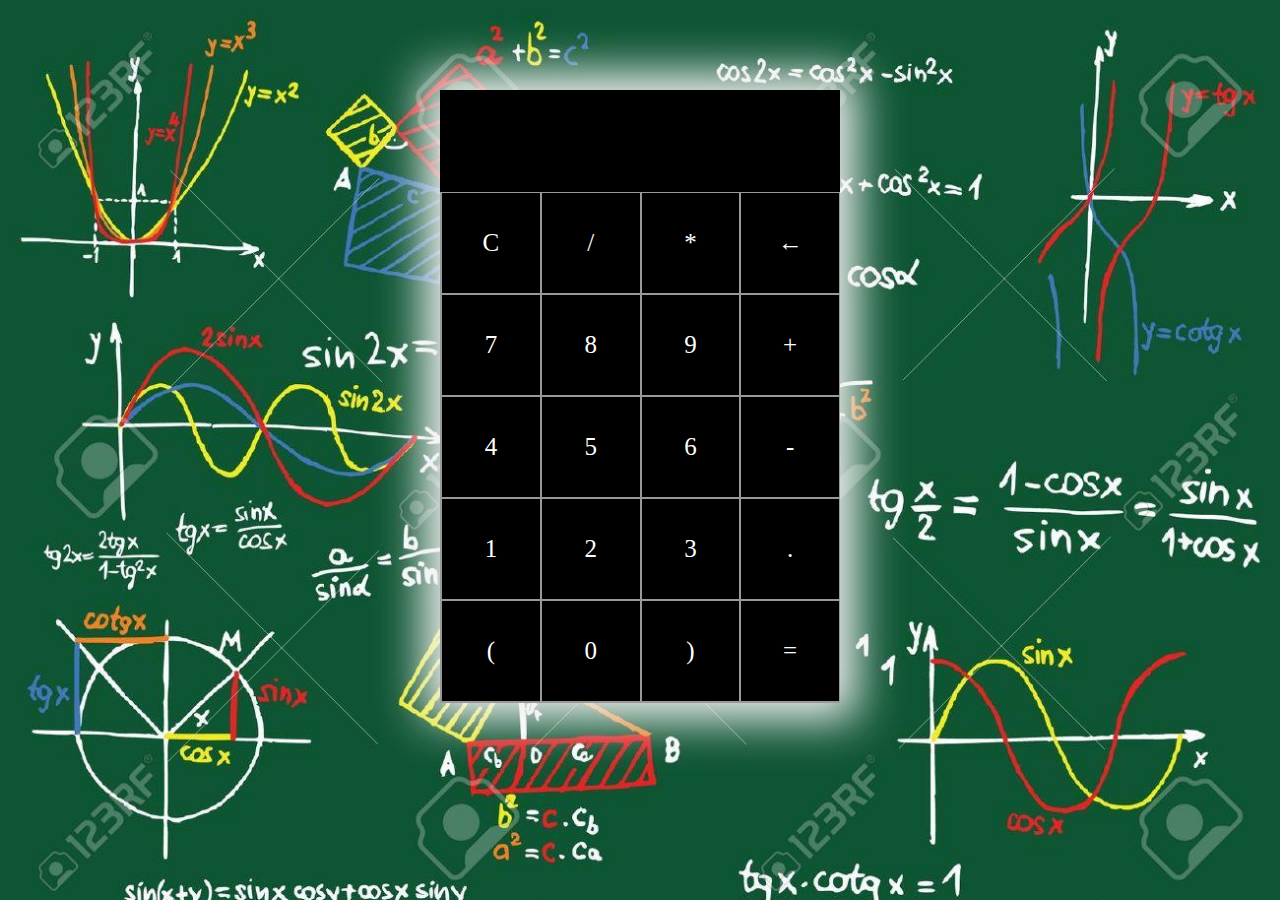
<file: calculator/index.html>
<!DOCTYPE html>
<html lang="en">
<head>
    <meta charset="UTF-8">
    <meta http-equiv="X-UA-Compatible" content="IE=edge">
    <meta name="viewport" content="width=device-width, initial-scale=1.0">
    <title>Calculator</title>
    <link rel="stylesheet" href="style.css">
</head>
<body>
    <section>
        <div class="container">
        <div id="display"></div>
        <div class="buttons">
            <div class="button">C</div>
            <div class="button">/</div>
            <div class="button">*</div>
            <div class="button">&larr;</div>
            <div class="button">7</div>
            <div class="button">8</div>
            <div class="button">9</div>
            <div class="button">+</div>
            <div class="button">4</div>
            <div class="button">5</div>
            <div class="button">6</div>
            <div class="button">-</div>
            <div class="button">1</div>
            <div class="button">2</div>
            <div class="button">3</div>
            <div class="button">.</div>
            <div class="button">(</div>
            <div class="button">0</div>
            <div class="button">)</div>
            <div id="equals" class="button">=</div>
        </div>
        </div>
    </section>
    <script src="script.js"></script>
</body>
</html>
</file>
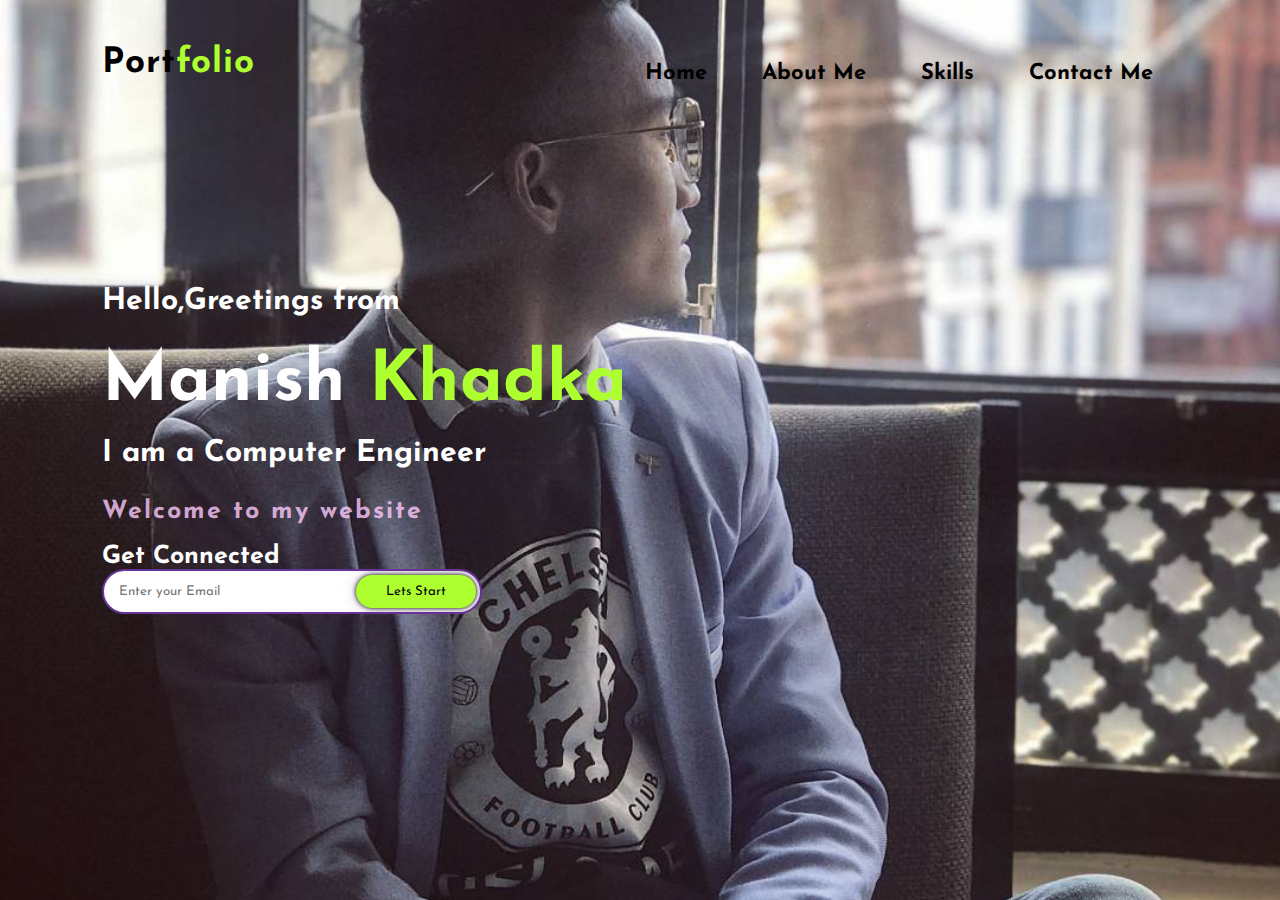
<file: Portfolio Website/index.html>
<!DOCTYPE html>
<html lang="en">
<head>
    <meta charset="UTF-8">
    <meta http-equiv="X-UA-Compatible" content="IE=edge">
    <meta name="viewport" content="width=device-width, initial-scale=1.0">
    <title>Portfolio Website</title>
    <link rel="stylesheet" type="text/css" href="style.css">
    <link rel="preconnect" href="https://fonts.gstatic.com">
    <link href="https://fonts.googleapis.com/css2?family=Josefin+Sans:wght@200&display=swap" rel="stylesheet">
    <link rel="stylesheet" href="https://cdnjs.cloudflare.com/ajax/libs/font-awesome/6.1.1/css/all.min.css" integrity="sha512-KfkfwYDsLkIlwQp6LFnl8zNdLGxu9YAA1QvwINks4PhcElQSvqcyVLLD9aMhXd13uQjoXtEKNosOWaZqXgel0g==" crossorigin="anonymous" referrerpolicy="no-referrer" />
     
</head>
<body>
    <div class="hero">
        <nav>
            <h2 class="logo">Port<span>folio</span></h2>
            <ul>
                <li><a href="index.html">Home</a> </li>
                <li><a href="about.html">About Me</a> </li>
                <li><a href="#">Skills</a> </li>
                <li><a href="#">Contact Me</a> </li>
            </ul>
        </nav>
        <div class="content">
            <h3>Hello,Greetings from </h3>
            <h2>Manish <span>Khadka</span></h2>
            <h3>I am a Computer Engineer</h3>
            <h4>Welcome to my website</h4>
            <h5>Get Connected</h5>
            <div class="newsletter">
                <form method="POST">
                    <input type="email" name="=email" id="mail" placeholder="Enter your Email">
                    <input type="submit" name="submit" value="Lets Start">
                </form>
            </div>

        </div>
    </div>
    
</body>
</html>
</file>
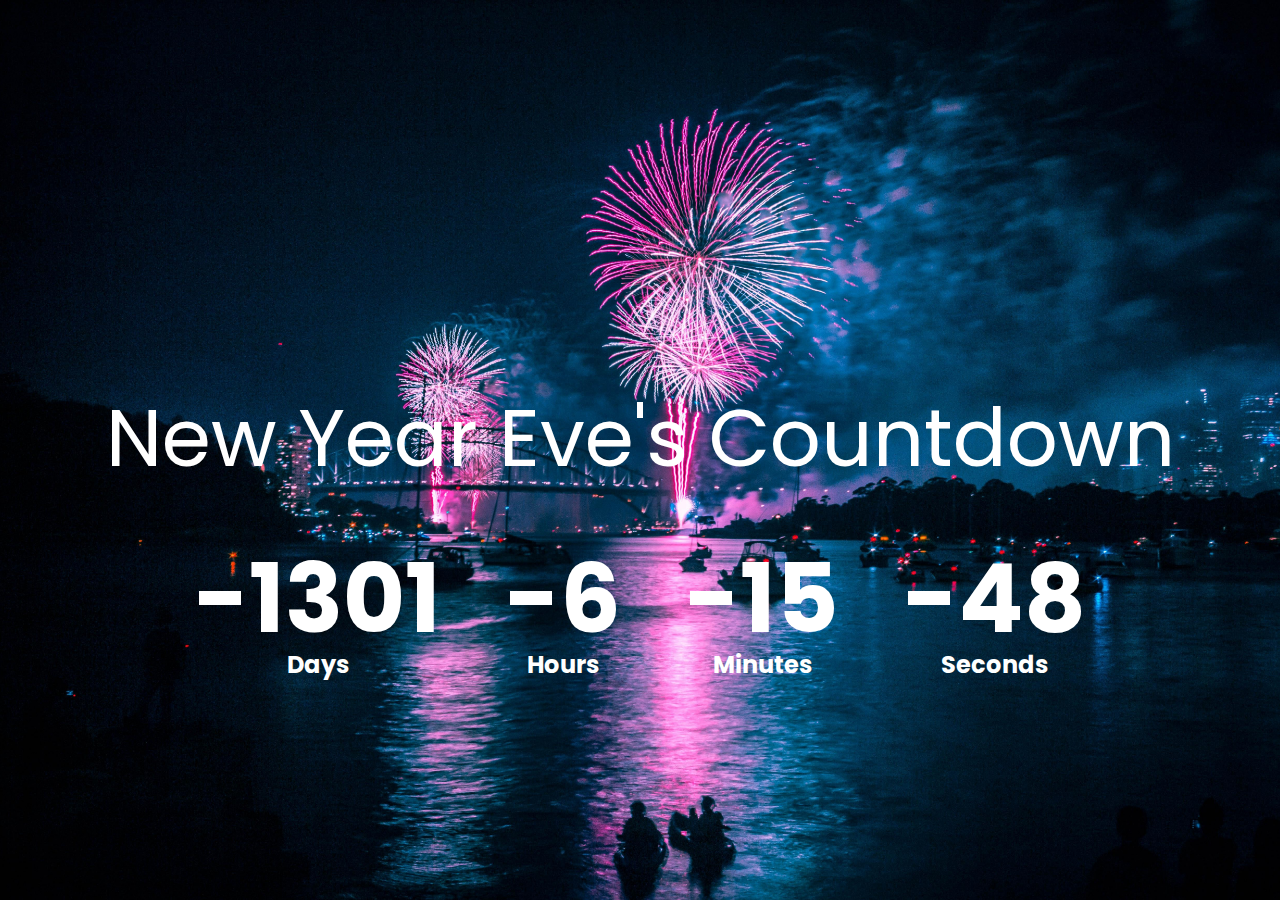
<file: JavaScript Projects/countdown-timer/index.html>
<!DOCTYPE html>
<html lang="en">
<head>
    <meta charset="UTF-8">
    <meta http-equiv="X-UA-Compatible" content="IE=edge">
    <meta name="viewport" content="width=device-width, initial-scale=1.0">
    <title>Countdown_timer</title>
    <link rel="stylesheet" href="style.css">
</head>
<body>
    <h1>New Year Eve's Countdown</h1>
    <div class="count-container">
        <div class="countdown-el days-container">
            <p class="big-text" id="days">0</p>
            <span>Days</span>
        </div>
        <div class="countdown-el hours-container">
            <p class="big-text" id="hours">0</p>
            <span>Hours</span>
        </div>
        <div class="countdown-el mins-container">
            <p class="big-text" id="mins">0</p>
            <span>Minutes</span>
        </div>
        <div class="countdown-el sec-container">
            <p class="big-text" id="sec">0</p>
            <span>Seconds</span>
        </div>
    </div>
    <script src="script.js"></script>
</body>
</html>
</file>
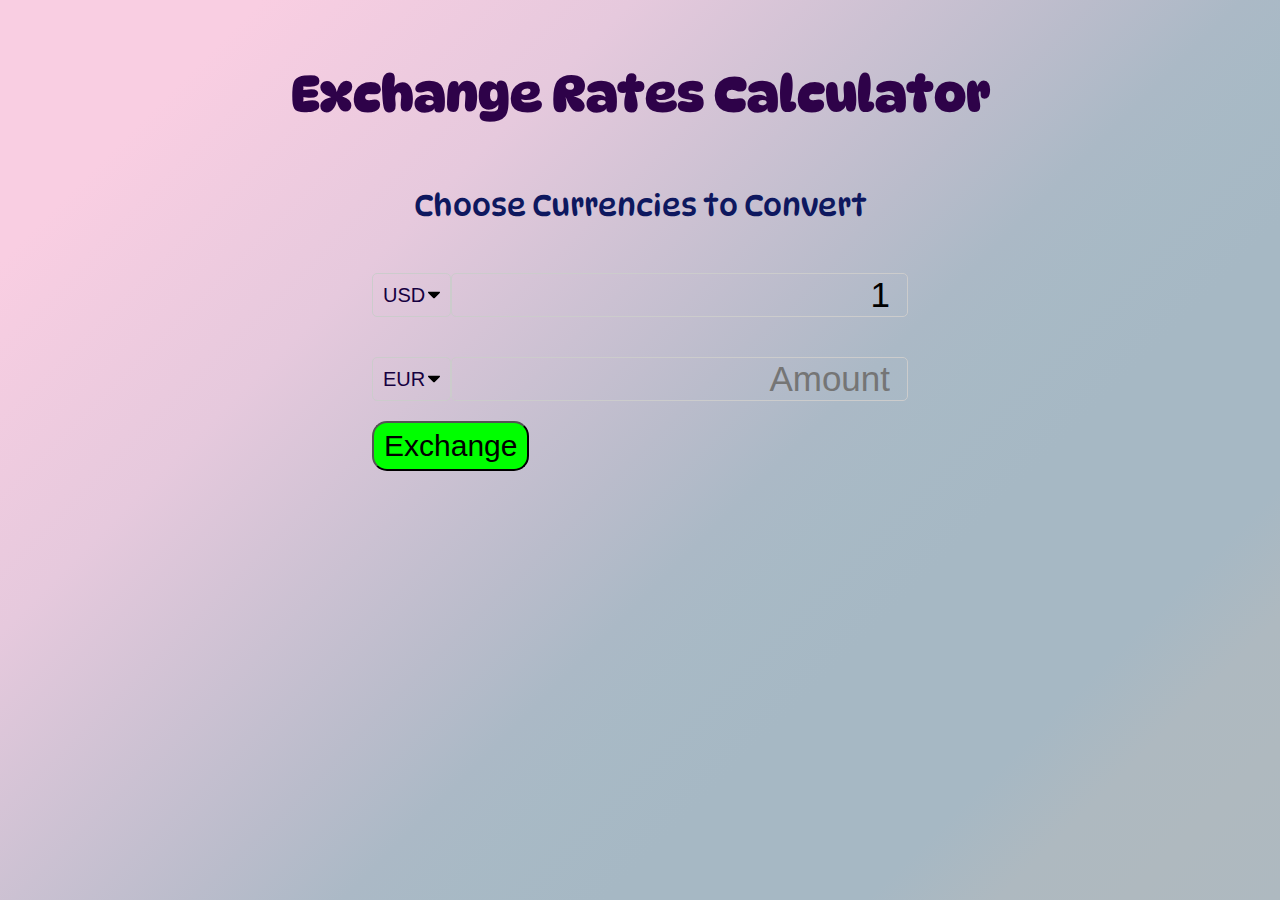
<file: JavaScript Projects/Currency_converter/index.html>
<!DOCTYPE html>
<html lang="en">
<head>
    <meta charset="UTF-8">
    <meta http-equiv="X-UA-Compatible" content="IE=edge">
    <meta name="viewport" content="width=device-width, initial-scale=1.0">
    <title>Currency-Convertor</title>
    <link rel="stylesheet" href="style.css">
</head>
<body>
    <h1>Exchange Rates Calculator</h1>
    <p>Choose Currencies to Convert</p>
    <div class="container">
        <div class="currency">
            <select name="currency" id="currency-one">
                <option value="USD" selected>USD</option>
                <option value="AED">AED</option>
                <option value="ARS">ARS</option>
                <option value="AUD">AUD</option>
                <option value="BGN">BGN</option>
                <option value="BRL">BRL</option>
                <option value="BSD">BSD</option>
                <option value="CAD">CAD</option>
                <option value="CHF">CHF</option>
                <option value="CLP">CLP</option>
                <option value="CNY">CNY</option>
                <option value="COP">COP</option>
                <option value="CZK">CZK</option>
                <option value="DKK">DKK</option>
                <option value="DOP">DOP</option>
                <option value="EGP">EGP</option>
                <option value="EUR">EUR</option>
                <option value="FJD">FJD</option>
                <option value="GBP">GBP</option>
                <option value="GTQ">GTQ</option>
                <option value="HKD">HKD</option>
                <option value="HRK">HRK</option>
                <option value="HUF">HUF</option>
                <option value="IDR">IDR</option>
                <option value="ILS">ILS</option>
                <option value="INR">INR</option>
                <option value="ISK">ISK</option>
                <option value="JPY">JPY</option>
                <option value="KRW">KRW</option>
                <option value="KZT">KZT</option>
                <option value="MVR">MVR</option>
                <option value="MXN">MXN</option>
                <option value="MYR">MYR</option>
                <option value="NOK">NOK</option>
                <option value="NPR">NPR</option>
                <option value="NZD">NZD</option>
                <option value="PAB">PAB</option>
                <option value="PEN">PEN</option>
                <option value="PHP">PHP</option>
                <option value="PKR">PKR</option>
                <option value="PLN">PLN</option>
                <option value="PYG">PYG</option>
                <option value="RON">RON</option>
                <option value="RUB">RUB</option>
                <option value="SAR">SAR</option>
                <option value="SEK">SEK</option>
                <option value="SGD">SGD</option>
                <option value="THB">THB</option>
                <option value="TRY">TRY</option>
                <option value="TWD">TWD</option>
                <option value="UAH">UAH</option>
                <option value="UYU">UYU</option>
                <option value="ZAR">ZAR</option>
            </select>
            <input type="number" name="amount" id="amount-one" placeholder="Amount" value="1">
        </div>   

        <div class="currency">
            <select name="currency" id="currency-two">
                <option value="USD">USD</option>
                <option value="AED">AED</option>
                <option value="ARS">ARS</option>
                <option value="AUD">AUD</option>
                <option value="BGN">BGN</option>
                <option value="BRL">BRL</option>
                <option value="BSD">BSD</option>
                <option value="CAD">CAD</option>
                <option value="CHF">CHF</option>
                <option value="CLP">CLP</option>
                <option value="CNY">CNY</option>
                <option value="COP">COP</option>
                <option value="CZK">CZK</option>
                <option value="DKK">DKK</option>
                <option value="DOP">DOP</option>
                <option value="EGP">EGP</option>
                <option value="EUR" selected>EUR</option>
                <option value="FJD">FJD</option>
                <option value="GBP">GBP</option>
                <option value="GTQ">GTQ</option>
                <option value="HKD">HKD</option>
                <option value="HRK">HRK</option>
                <option value="HUF">HUF</option>
                <option value="IDR">IDR</option>
                <option value="ILS">ILS</option>
                <option value="INR">INR</option>
                <option value="ISK">ISK</option>
                <option value="JPY">JPY</option>
                <option value="KRW">KRW</option>
                <option value="KZT">KZT</option>
                <option value="MVR">MVR</option>
                <option value="MXN">MXN</option>
                <option value="MYR">MYR</option>
                <option value="NOK">NOK</option>
                <option value="NPR">NPR</option>
                <option value="NZD">NZD</option>
                <option value="PAB">PAB</option>
                <option value="PEN">PEN</option>
                <option value="PHP">PHP</option>
                <option value="PKR">PKR</option>
                <option value="PLN">PLN</option>
                <option value="PYG">PYG</option>
                <option value="RON">RON</option>
                <option value="RUB">RUB</option>
                <option value="SAR">SAR</option>
                <option value="SEK">SEK</option>
                <option value="SGD">SGD</option>
                <option value="THB">THB</option>
                <option value="TRY">TRY</option>
                <option value="TWD">TWD</option>
                <option value="UAH">UAH</option>
                <option value="UYU">UYU</option>
                <option value="ZAR">ZAR</option>
            </select>
            <input type="number" name="amount" id="amount-two" placeholder="Amount">
        </div>
        <div class="Exchange-container">
            <button class="btn" id="exchange">Exchange</button>
            <div class="rate" id="rate-one"></div>
        </div>

    </div>
 <script src="script.js"></script>
</body>
</html>
</file>
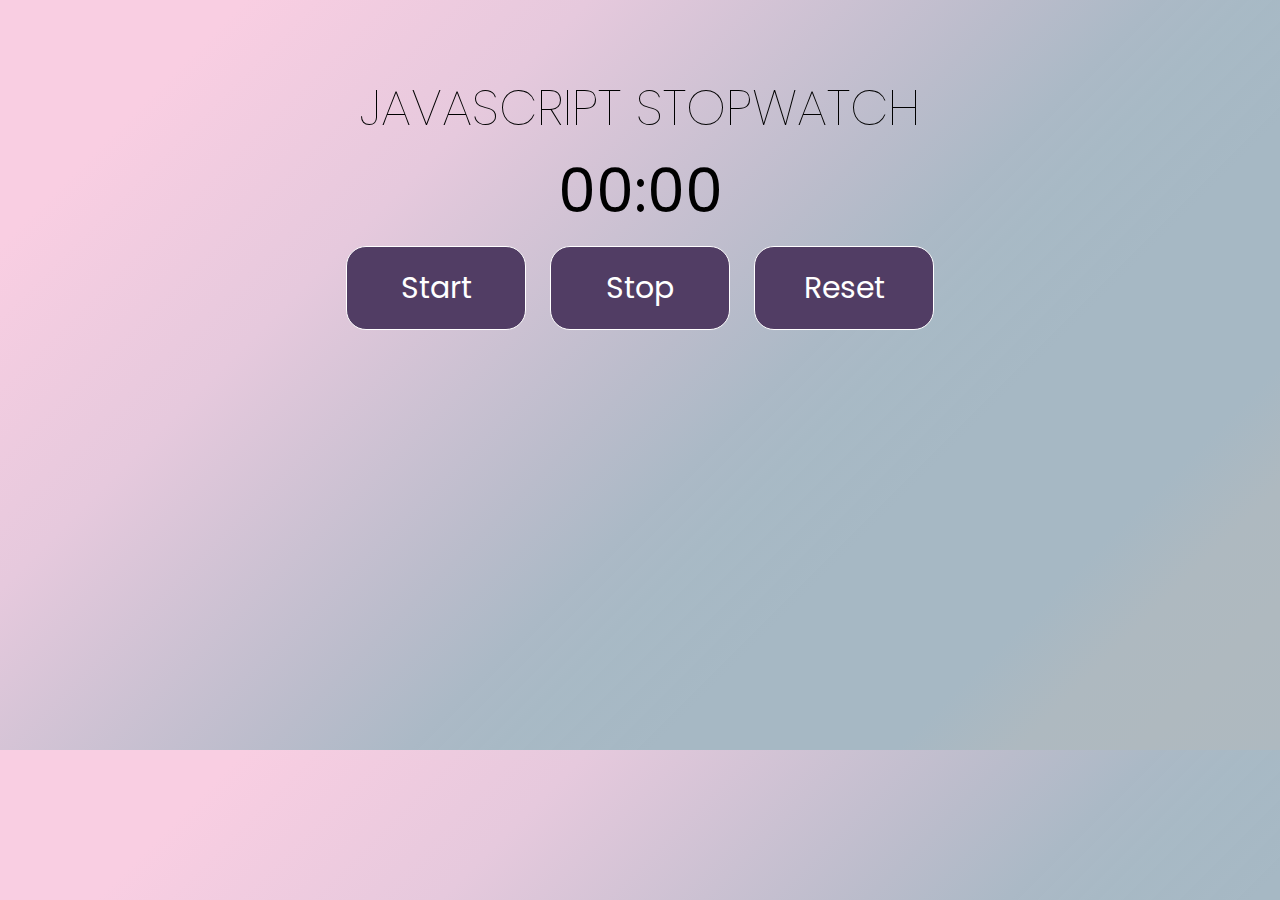
<file: JavaScript Projects/Stopwatch/index.html>
<!DOCTYPE html>
<html lang="en">
<head>
    <meta charset="UTF-8">
    <meta http-equiv="X-UA-Compatible" content="IE=edge">
    <meta name="viewport" content="width=device-width, initial-scale=1.0">
    <link rel="stylesheet" href="style.css">
    <title>Stopwatch</title>
</head>
<body>
    <div class="wrapper">
        <h1>JavaScript Stopwatch</h1>
        <p><span id="seconds">00</span><span id="symbol">:</span><span id="tens">00</span></p>
        <button id="button-start">Start</button>
        <button id="button-stop">Stop</button>
        <button id="button-reset">Reset</button>
    </div>
<script src="script.js"></script>
</body>
</html>
</file>
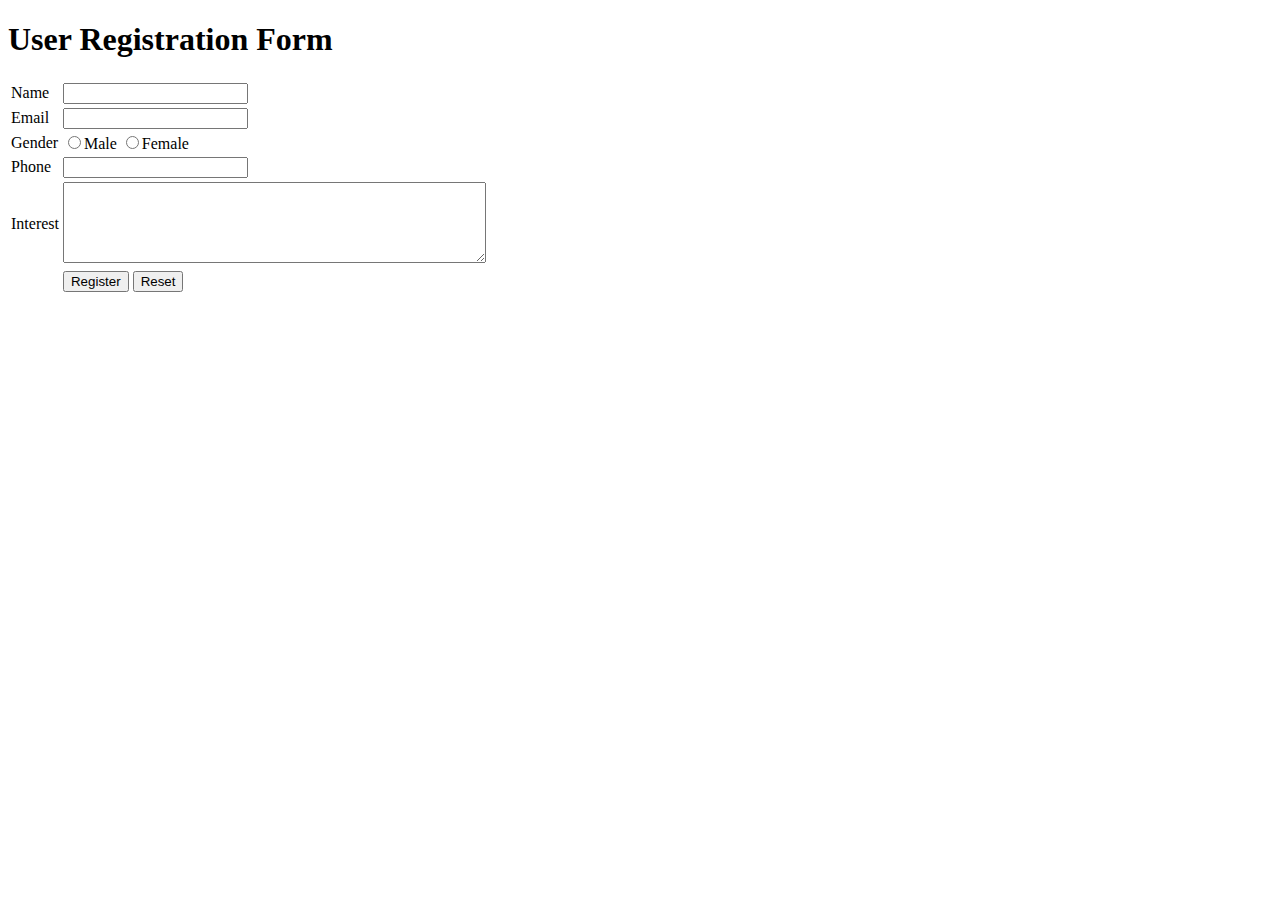
<file: Forms/BCT072.html>
<!DOCTYPE html>
<html lang="en">
<head>
    <meta charset="UTF-8">
    <meta http-equiv="X-UA-Compatible" content="IE=edge">
    <meta name="viewport" content="width=device-width, initial-scale=1.0">
    <title>Form</title>
</head>
<body>
    <h1>User Registration Form</h1>
    <form name="userform"  onsubmit="validate()">
        <table>
            <tr>
               <td><label>Name</label></td>
               <td><input type="text" name="name" id="name"></td>
            </tr>
            <tr>
                <td><label>Email</label></td>
                <td><input type="text" name="email" id="email"></td>
            </tr>
            <tr>
                <td><label>Gender</label></td>
                <td><input type="radio" name="gender" class="gender" value="male">Male
                <input type="radio" name="gender" class="gender" value="female">Female</td>
            </tr> 
            <tr>
                <td> <label>Phone</label></td>
                <td><input type="number" name="phone" id="phone"></td>
            </tr>
            <tr>
                <td><label>Interest</label></td> 
                <td><textarea name="interest" id="interest" cols="50" rows="5"></textarea></td>
            </tr>
            <tr>
                <td></td>
                <td><input type="submit" class="submit" value="Register">
                <input type="reset" class="submit" value="Reset"></td>

            </tr>

        </table>
    </form>
    <script src="formvalidate.js"></script>
</body>
</html>
</file>
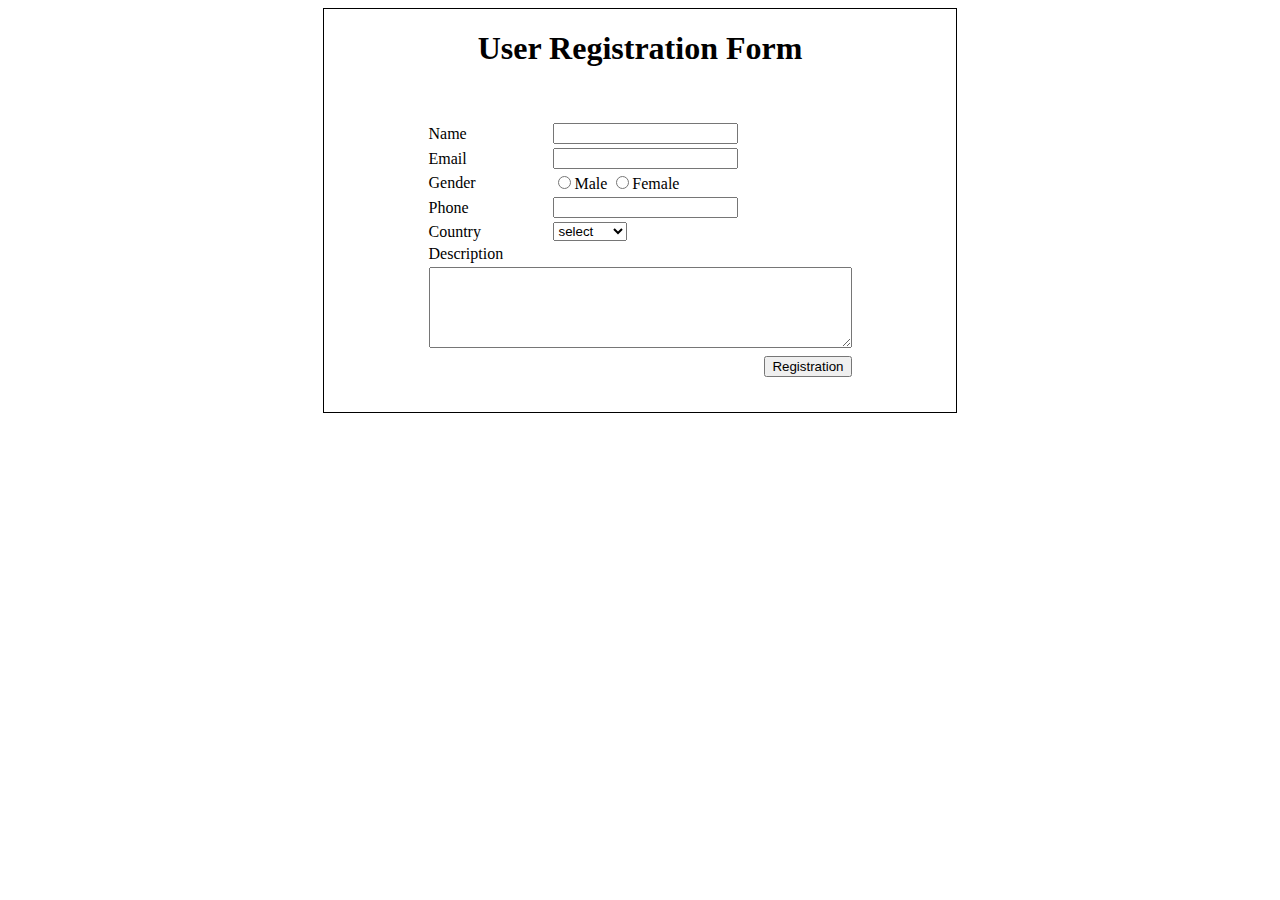
<file: Forms/registration.html>
<!DOCTYPE html>
<html lang="en">
<head>
    <meta charset="UTF-8">
    <meta http-equiv="X-UA-Compatible" content="IE=edge">
    <meta name="viewport" content="width=device-width, initial-scale=1.0">
    <title>User Registration Form</title>
    <link rel="stylesheet" href="style.css">
</head>
<body>
    <div class="center">
    <div class="Content">
        <h1>User Registration Form</Form></h1>
        <form method="post" action="" name="registration" class="registration-form" onsubmit="return formValidation()">
            <table>
                <tr>
                    <td><label for="name">Name </label></td>
                    <td><input type="text" name="name" id="name">
                    <label id="mula"></label></td>
                </tr>
                <tr>
                    <td><label for="email">Email </label></td>
                    <td><input type="text" name="email" id="email"></td>
                </tr>
                <tr>
                    <td><label for="gender">Gender </label></td>
                    <td><input type="radio" name="gender" value="male">Male
                    <input type="radio" name="gender" value="female">Female</td>
                </tr>
                <tr>
                    <td><label for="phone">Phone </label></td>
                    <td><input type="number" name="phone" id="phone"></td>
                </tr>
                <tr>
                    <td><label for="country">Country</label></td>
                    <td>
                        <select name="country" id="country">
                            <option value="">select</option>
                            <option value="Nepal">Nepal</option>
                            <option value="India">India</option>
                            <option value="Bhutan">Bhutan</option>
                            <option value="Pakistan">Pakistan</option>
                        </select>
                    </td>
                </tr>
                <tr>
                    <td><label for="descrip">Description </label></td>
                    
                </tr>
                <tr>
                    <td colspan="2"><textarea name="descrip" id="descrip" cols="50" rows="5"></textarea></td>
                </tr>
                <tr>
                    <td colspan="2"><input type="submit" class="submit" value="Registration"></td>
                </tr>

            </table>
        </form>
    </div>
  </div> 
  <script src="validate.js"></script>  
</body>
</html>
</file>
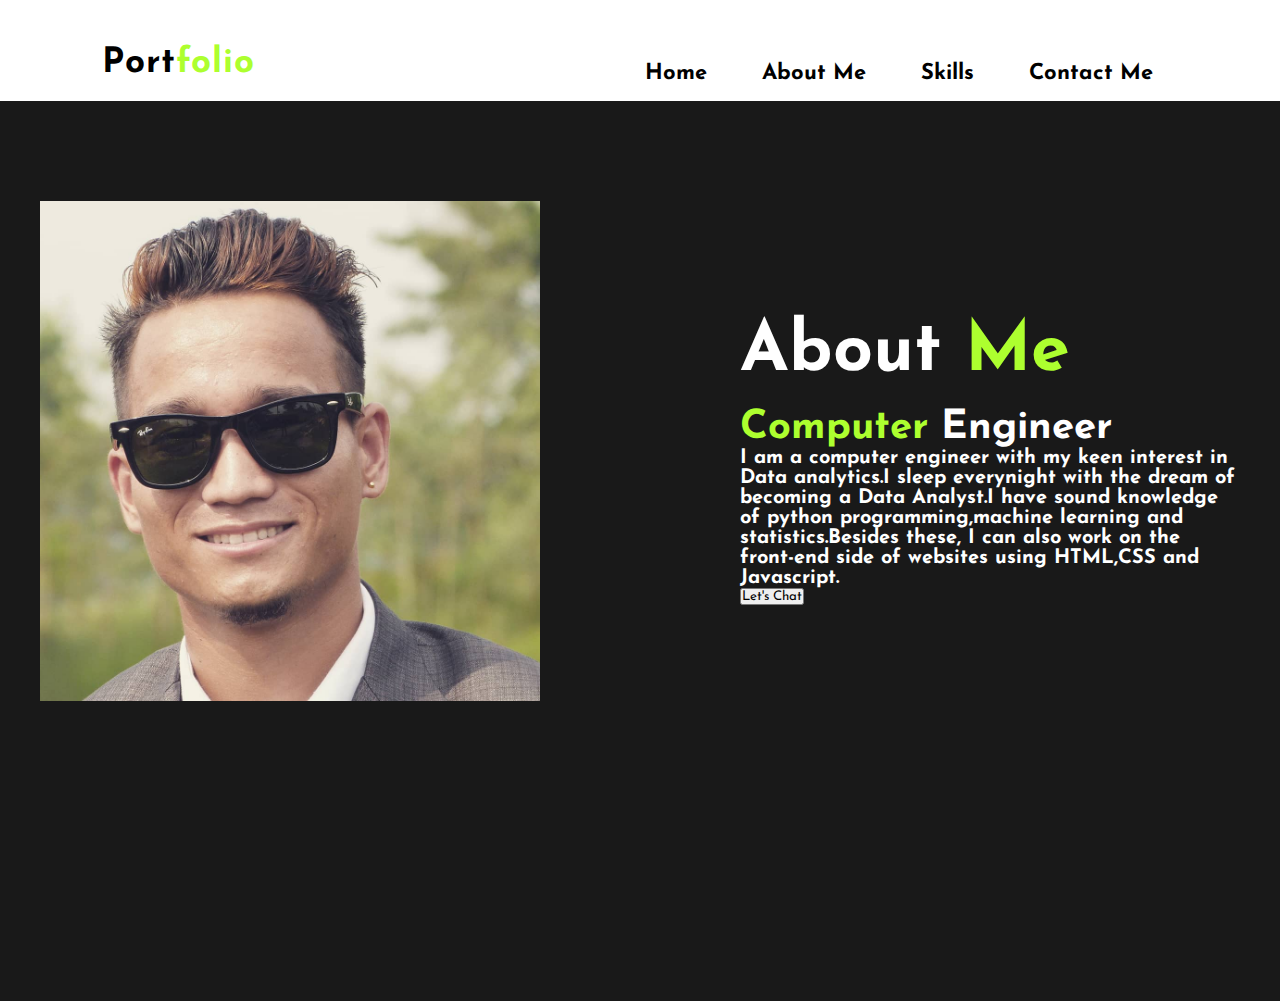
<file: Portfolio Website/about.html>
<!DOCTYPE html>
<html lang="en">
<head>
    <meta charset="UTF-8">
    <meta http-equiv="X-UA-Compatible" content="IE=edge">
    <meta name="viewport" content="width=device-width, initial-scale=1.0">
    <title>About Me</title>
    <link rel="stylesheet" type="text/css" href="style.css">
    <link rel="preconnect" href="https://fonts.gstatic.com">
    <link href="https://fonts.googleapis.com/css2?family=Josefin+Sans:wght@200&display=swap" rel="stylesheet">
    <link rel="stylesheet" href="https://cdnjs.cloudflare.com/ajax/libs/font-awesome/6.1.1/css/all.min.css" integrity="sha512-KfkfwYDsLkIlwQp6LFnl8zNdLGxu9YAA1QvwINks4PhcElQSvqcyVLLD9aMhXd13uQjoXtEKNosOWaZqXgel0g==" crossorigin="anonymous" referrerpolicy="no-referrer" />
</head>
<body>
    <nav>
        <h2 class="logo">Port<span>folio</span></h2>
        <ul>
            <li><a href="index.html">Home</a> </li>
            <li><a href="about.html">About Me</a> </li>
            <li><a href="#">Skills</a> </li>
            <li><a href="#">Contact Me</a> </li>
        </ul>
    </nav>
    <section class="about">
        <div class="main">
            <img src="bimg.jpg">
            <div class="about-text">
                <h2>About <span>Me</span></h2>
                <h5><span>Computer</span> Engineer</h5>
                <p>I am a computer engineer with my keen interest in Data analytics.I sleep everynight with 
                    the dream of becoming
                     a Data Analyst.I have sound knowledge of python programming,machine learning and statistics.Besides these,
                     I can also work on the front-end side of websites using HTML,CSS and Javascript. </p>
                <button type="button">Let's Chat</button>
            </div>
        </div>

    </section>
</body>
</html>
</file>
<file: calculator/style.css>
body{
    background-image:url('math.jpg') ;
    background-size: cover;
    
}
.container{
    max-width: 400px;
    margin: 10vh auto 0 auto;
    box-shadow: 0px 0px 43px 17px rgb(243, 243, 243);
    background-color: black;
    color: white;
}
#display{
    text-align: right;
    height: 70px;
    line-height: 70px;
    padding: 16px 8px;
    font-size: 25px;
    
}
.buttons{
    display: grid;
    border-bottom: 1px solid #999;
    border-left: 1px solid #999;
    grid-template-columns: 1fr 1fr 1fr 1fr;;
}
.buttons > div {
    border-top: 1px solid #999;
    border-right: 1px solid#999;
}
.button {
    border: 0.5px solid #999;
    line-height: 100px;
    text-align: center;
    font-size: 25px;
    cursor: pointer;
}
#equal{
    background-color: rgb(85, 85, 255);
    color: white;
}

.button:hover {
    background-color: greenyellow;
    color: white;
    transition: 0.5s ease-in-out;
}
</file>
<file: Portfolio Website/style.css>
*{
    padding: 0;
    margin: 0;
    font-family: 'Josefin Sans',sans-serif;
    box-sizing: border-box;
}
.hero{
    height: 100vh;
    width: 100%;
    background-image: url(./bpic.jpg);
    background-size: cover;
    background-position: center;
}
nav{
    display: flex;
    align-items: center;
    justify-content: space-between;
    padding-top: 45px;
    padding-left: 8%;
    padding-right: 8%;
}
.logo{
    color:black;
    font-size: 35px;
    letter-spacing: 1px;
    cursor: pointer;
    margin-top: 1px;
}
span{
    color: greenyellow;
}
nav ul li{
    list-style-type: none;
    display: inline-block;
    padding: 15px 25px;
}
nav ul li a{
    color: black;
    text-transform: capitalize;
    font-size: 22px;
    font-weight: bold;
    text-decoration: none;
}
nav ul li a:hover{
    background-color: greenyellow;
    text-decoration: none;
    border: 2px solid transparent;
    font-weight: bold;
    padding: 10px 25px;
    border-radius: 30px;
    transition: transform .4s;
    transition: .4s;
    transform: scale(1.2);
}
.content{
    position: absolute;
    top: 50%;
    left: 8%;
    transform: translateY(-50%);
}
h2{
    color: white;
    margin: 20px 0px 20px;
    font-size: 70px;
}
h3{
    color: white;
    font-size: 30px;
    margin-bottom: 30px;
}
h4{
    color: #fcfc;
    letter-spacing: 2px;
    font-size: 25px; 
    margin-bottom: 20px;
}
h5{
    color: white;
    font-size: 25px;
}
.newsletter form{
    width: 380px ;
    max-width: 100%;
    position: relative;
}
.newsletter form input:first-child{
    display: inline-block;
    width: 100%;
    padding: 14px 130px 14px 15px;
    border: 2px solid rebeccapurple;
    outline: none;
    border-radius: 30px;
}
.newsletter form input:last-child{
    position: absolute;
    display: inline-block;
    outline: none;
    border: none;
    padding: 10px 30px;
    border-radius: 30px;
    background-color:greenyellow;
    color: black;
    box-shadow: 0px 0px 5px #000,0px 0px 15px #8585;
    top: 6px;
    right: 6px;
}
.about{
    height: 100vh;
    width: 100%;
    padding: 100px 0px;
    background-color: #191919;
    background-size: cover;
    background-position: center;
}
.about img{
    height: auto;
    width: 500px;
}
.about-text{
    width: 500px;
}
.main{
    width: 1200px;
    max-width: 95%;
    margin: 0 auto;
    display: flex;
    align-items: center;
    justify-content: space-between;
}
.about-text p{
    color: white;
    font-size: 20px;
    font-weight: bold;
}
.about-text h2{
    color: white;
    font-size: 70px;
    font-weight: bold;
}
.about-text h5{
    color: white;
    font-size: 40px;
    font-weight: bold;
}
</file>
<file: JavaScript Projects/countdown-timer/style.css>
@import url('https://fonts.googleapis.com/css2?family=Josefin+Sans:wght@200&family=Poppins:wght@200&display=swap');
*{
  box-sizing: border-box;
}
body{
    background-image: url("newyear.jpg");
    background-size: cover;
    background-position: center center;
    font-family: "Poppins", sans-serif;
    margin: 0;
    min-height: 100vh;
    display: flex;
    flex-direction: column;
    align-items: center;
    justify-content: center
}
.count-container{
    display: flex;
}
h1{
    font-weight: normal;
    margin-top: 10rem;
    font-size: 5rem;
    color: #fff;
}
.big-text{
    font-weight: bold;
    font-size: 6rem;
    line-height: 1;
    margin: 0 2rem;
    color: #fff;
}
.countdown-el{
    text-align: center;
}
.countdown-el span{
    font-size: 1.5rem;
    font-weight: bold;
    margin-bottom: 1rem;
    color: #fff;
}
</file>
<file: JavaScript Projects/Currency_converter/style.css>
@import url('https://fonts.googleapis.com/css2?family=DynaPuff&family=Josefin+Sans:wght@200&display=swap');
*{
    box-sizing: border-box;
}
body{
    background: rgb(249,206,226);
    background: linear-gradient(135deg, rgba(249,206,226,1) 12%, rgba(230,201,221,1) 29%, rgba(186,188,203,1) 50%, rgba(171,185,198,1) 57%, rgba(166,184,196,0.9788359788359788) 62%, rgba(166,184,196,1) 69%, rgba(166,184,196,1) 81%, rgba(174,185,192,1) 87%, rgba(175,185,191,1) 93%, rgba(174,185,192,1) 100%, rgba(187,187,187,0.7870857815782564) 100%);
    font-family:'DynaPuff', cursive;;
    display: flex;
    flex-direction: column;
    align-items: center;
    height: 100vh;
    margin: 0;
    padding: 30px;
}
h1{
    color: #2E0249;
    font-size: 50px;
}
p{
    color: #0E185F;
    text-align: center;
    font-size: 30px;
}
.btn{
    color: black;
    background-color: lime;
    cursor: pointer;
    border-radius: 15px;
    font-size: 30px;
    padding: 6px 10px;
}
.currency{
    padding: 20px 0;
    display: flex;
    align-items: center;
    justify-content: space-between;
}
.currency select{
    padding: 10px 20px 10px 10px;
    -moz-appearance: none;
    -webkit-appearance: none;
    appearance: none;
    border:1px solid #ccc;
    border-radius: 5px;
    font-size: 20px;
    color: #160040;
    background:transparent;
    background-image: url('data:image/svg+xml;charset=US-ASCII,%3Csvg%20xmlns%3D%22http%3A%2F%2Fwww.w3.org%2F2000%2Fsvg%22%20width%3D%22292.4%22%20height%3D%22292.4%22%3E%3Cpath%20fill%3D%22%20000002%22%20d%3D%22M287%2069.4a17.6%2017.6%200%200%200-13-5.4H18.4c-5%200-9.3%201.8-12.9%205.4A17.6%2017.6%200%200%200%200%2082.2c0%205%201.8%209.3%205.4%2012.9l128%20127.9c3.6%203.6%207.8%205.4%2012.8%205.4s9.2-1.8%2012.8-5.4L287%2095c3.5-3.5%205.4-7.8%205.4-12.8%200-5-1.9-9.2-5.5-12.8z%22%2F%3E%3C%2Fsvg%3E');
    background-position: right 10px top 50%, 0, 0;
    background-size: 12px auto, 100%;
    background-repeat: no-repeat;
}
.currency input{
    border: 0;
    background: transparent;
    font-size: 35px;
    text-align: right;
    border: 1px solid #ccc;
    border-radius: 5px;
}
.Exchange-container{
    display: flex;
    align-items: center;
    justify-content: space-between;
}
.rate{
    font-size: 25px;
    color: black;
    padding: 0 10px;
}
select:focus,input:focus,button:focus{
    outline: 0;
}
@media(max-width:600px){
    .currency input{
        width: 200px;
    }
}
</file>
<file: JavaScript Projects/Stopwatch/style.css>
@import url('https://fonts.googleapis.com/css2?family=Poppins:wght@500&display=swap');
*{
    margin: 0;
    padding: 0;
    box-sizing: border-box;
    font-family:'poppins', sans-serif;
 }
 body{
    height: 700px;
    background: rgb(122, 185, 185);
    background: linear-gradient(135deg, rgba(249,206,226,1) 12%, rgba(230,201,221,1) 29%, rgba(186,188,203,1) 50%, rgba(171,185,198,1) 57%, rgba(166,184,196,0.9788359788359788) 62%, rgba(166,184,196,1) 69%, rgba(166,184,196,1) 81%, rgba(174,185,192,1) 87%, rgba(175,185,191,1) 93%, rgba(174,185,192,1) 100%, rgba(187,187,187,0.7870857815782564) 100%);
}
.wrapper{
    margin: 50px auto;
    text-align: center;
    width: 800px;
    color: black;
    padding: 20px 15px;
}
h1{
    font-size: 50px;
    font-weight: 100;
    text-transform: uppercase;
}
#seconds,#tens,#symbol{
    font-size: 60px;
}
button{
    background: rgb(81, 61, 100);
    color: white;
    border: solid 1px white;
    text-decoration: none;
    cursor: pointer;
    font-size: 30px;
    padding:18px 10px;
    width: 180px;
    margin:10px;
    outline: none;
    border-radius: 20px;
  
}
button:hover{
    background: rgb(162, 196, 78);
    color: black;
    border: solid 1px black;
}
</file>
<file: Forms/style.css>
*{
    margin: 10;
}
.center{
    width: 100%;
    display: flex;
    justify-content: center;
    align-items: center;
}
.Content{
    display: flex;
    justify-content: center;
    align-items: center;
    flex-direction: column;
    border: 1px solid black;
    width:50%;
}
.registration-form {
    display: flex;
    justify-content: center;
    align-items: center;
    width: 40%;
    padding: 5%;

}
.submit{
    display: flex;
    align-items: right;
    justify-content: right;
    margin-left: auto;
}
</file>
